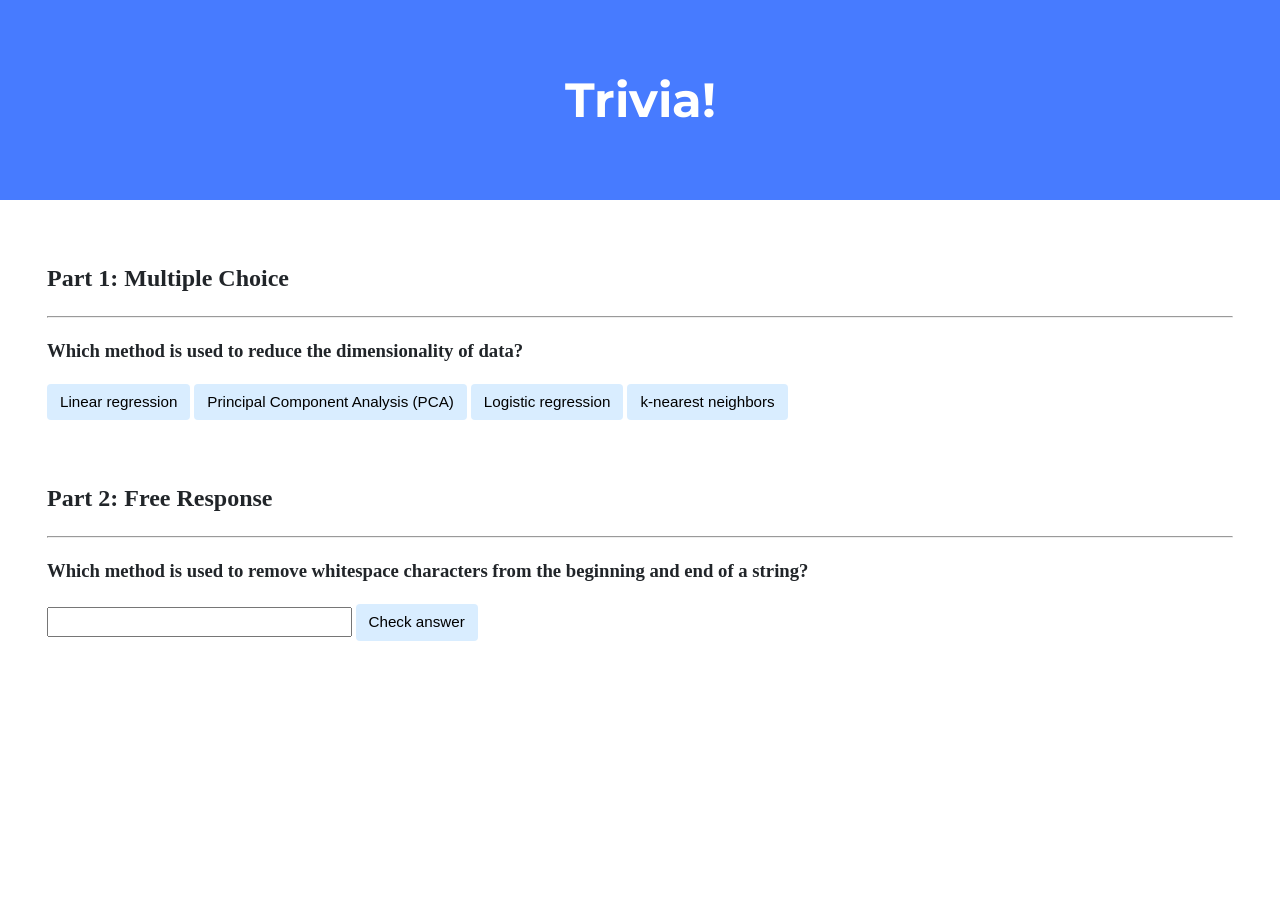
<file: Week_8/Task_1/index.html>
<!DOCTYPE html>

<html lang="en">
    <head>
        <link href="https://fonts.googleapis.com/css2?family=Montserrat:wght@500&display=swap" rel="stylesheet">
        <link href="styles.css" rel="stylesheet">

        <title>Trivia!</title>

    </head>

    <body>
        <div class="header">
            <h1>Trivia!</h1>
        </div>

        <div class="container">
            <div class="section">
                <h2>Part 1: Multiple Choice </h2>
                <hr>
                <h3> Which method is used to reduce the dimensionality of data? </h3>

                <button class="incorrect" type="text">Linear regression</button>
                <button class="correct" type="text">Principal Component Analysis (PCA)</button>
                <button class="incorrect" type="text">Logistic regression</button>
                <button class="incorrect" type="text">k-nearest neighbors</button>

                <p id="feedback1"></p>

            </div>

            <div class="section">
                <h2>Part 2: Free Response</h2>
                <hr>
                <!-- free response question -->
                 <h3>Which method is used to remove whitespace characters from the beginning and end of a string?</h3>

                <input type="text" id="answer"></input>
                <button id="check">Check answer</button>

                <p id="feedback2"></p>

            </div>
        </div>
        <script src="myscript.js"></script>
    </body>

</html>
</file>
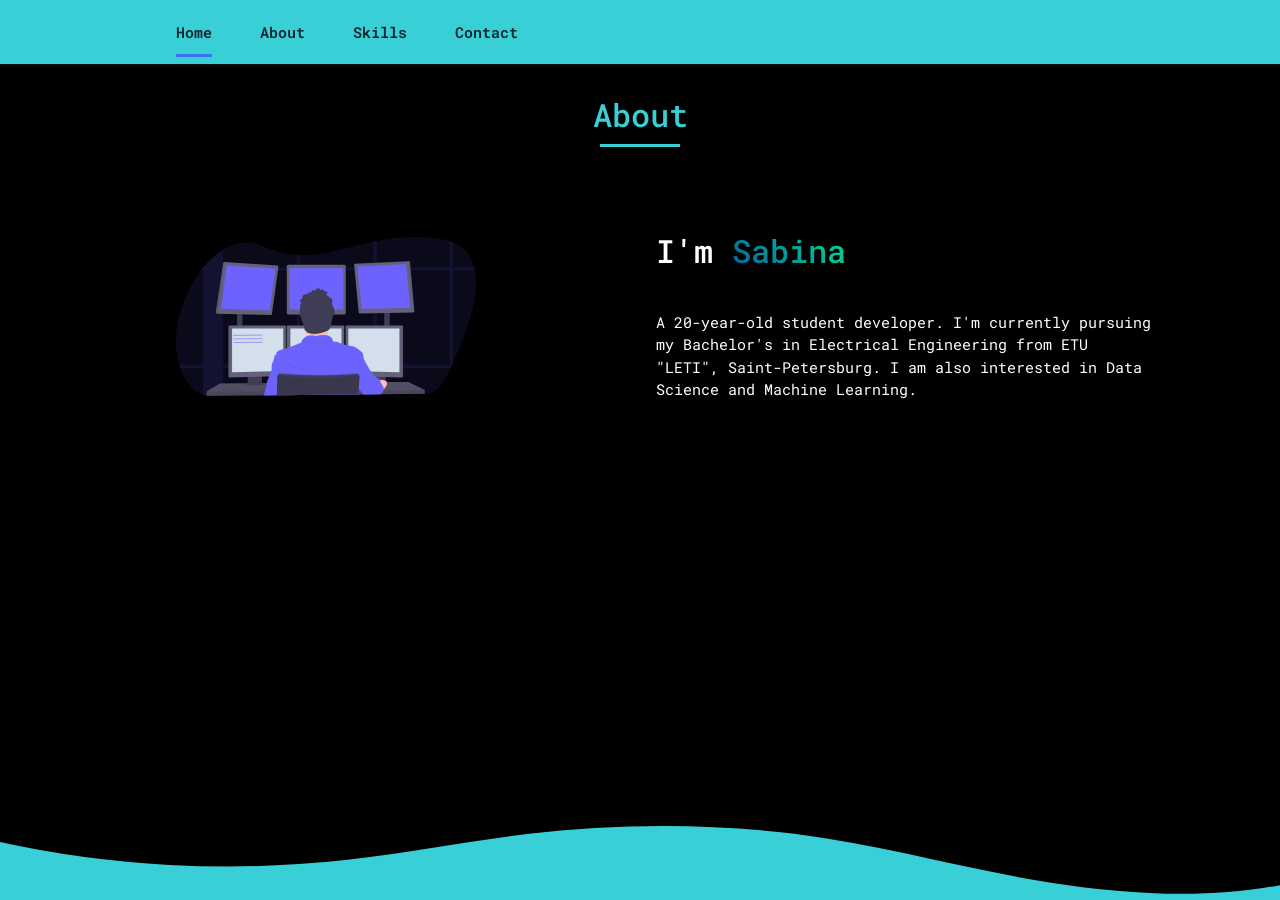
<file: Week_8/Task_2/about.html>
<!DOCTYPE html>

<html lang="en">
    <head>
        <!-- Required meta tags -->
        <meta charset="utf-8">
        <meta name="viewport" content="width=device-width, initial-scale=1, shrink-to-fit=no">

        <!-- Bootstrap CSS -->
        <link href="https://stackpath.bootstrapcdn.com/bootstrap/4.5.0/css/bootstrap.min.css" rel="stylesheet">
        <link href='https://unpkg.com/boxicons@2.0.7/css/boxicons.min.css' rel='stylesheet'>
        <link rel="stylesheet" href="https://cdnjs.cloudflare.com/ajax/libs/animate.css/4.1.1/animate.min.css" />

		<link href="styles.css" rel="stylesheet">

        <title>Ussina Sabina</title>

    </head>
    <body style="overflow: hidden;">
        <header class="l-header">
            <nav class="nav bd-grid">
                <div class="nav__menu" id="nav-menu">
                    <ul class="nav__list">
                        <li class="nav__item"><a href="index.html" class="nav__link active">Home</a></li>
                        <li class="nav__item"><a href="about.html" class="nav__link">About</a></li>
                        <li class="nav__item"><a href="skills.html" class="nav__link">Skills</a></li>
                        <li class="nav__item"><a href="contact.html" class="nav__link">Contact</a></li>
                    </ul>
                </div>

                <div class="nav__toggle" id="nav-toggle">
                    <i class="bx bx-menu"></i>
                </div>
            </nav>
        </header>

        <section class="about section" id="about">
            <h2 class="section-title" style="padding-bottom: 50px;">About</h2>
            <div class="about__container bd-grid">
                <div class="about__img">
                    <img src="img/about.svg" alt="" class="animate__animated animate__slow animate__lightSpeedInLeft">
                </div>

                <div>
                    <h2 class="about__subtitle animate__animated animate__slow animate__fadeInDown">I'm <span class="home__title-color" style="color: #00d1b2;">Sabina</span></h2>
                    <p class="about__text animate__animated animate__fadeInRight">A 20-year-old student developer. I'm currently pursuing my Bachelor's in Electrical Engineering from ETU "LETI", Saint-Petersburg. I am also interested in Data Science and Machine Learning.</p>
                </div>
            </div>
        </section>

        <div class="custom-shape-divider-bottom-1607104584">
            <svg data-name="Layer 1" xmlns="http://www.w3.org/2000/svg" viewBox="0 0 1200 120" preserveAspectRatio="none">
                <path d="M985.66,92.83C906.67,72,823.78,31,743.84,14.19c-82.26-17.34-168.06-16.33-250.45.39-57.84,11.73-114,31.07-172,41.86A600.21,600.21,0,0,1,0,27.35V120H1200V95.8C1132.19,118.92,1055.71,111.31,985.66,92.83Z" class="shape-fill"></path>
            </svg>
        </div>

        <script src="script.js"></script>
    </body>
</html>
</file>
<file: Week_8/Task_1/styles.css>
body {
    background-color: #fff;
    color: #212529;
    font-size: 1rem;
    font-weight: 400;
    line-height: 1.5;
    margin: 0;
    text-align: left;
}

.container {
    margin-left: auto;
    margin-right: auto;
    padding-left: 15px;
    padding-right: 15px;
}

.header {
    background-color: #477bff;
    color: #fff;
    margin-bottom: 2rem;
    padding: 2rem 1rem;
    text-align: center;
}

.section {
    padding: 0.5rem 2rem 1rem 2rem;
}

.section:hover {
    background-color: #f5f5f5;
    transition: color 2s ease-in-out, background-color 0.15s ease-in-out;
}

h1 {
    font-family: 'Montserrat', sans-serif;
    font-size: 48px;
}

button, input[type="submit"] {
    background-color: #d9edff;
    border: 1px solid transparent;
    border-radius: 0.25rem;
    font-size: 0.95rem;
    font-weight: 400;
    line-height: 1.5;
    padding: 0.375rem 0.75rem;
    text-align: center;
    transition: color 0.15s ease-in-out, background-color 0.15s ease-in-out, border-color 0.15s ease-in-out, box-shadow 0.15s ease-in-out;
    vertical-align: middle;
}


input[type="text"] {
    line-height: 1.8;
    width: 25%;
}

input[type="text"]:hover {
    background-color: #f5f5f5;
    transition: color 2s ease-in-out, background-color 0.15s ease-in-out;
}
</file>
<file: Week_8/Task_2/styles.css>
@import url("https://fonts.googleapis.com/css2?family=Roboto+Mono:wght@400;600;700&display=swap");

:root {
  --header-height: 3rem;
  --font-semi: 600;
}

:root {
  --body-font: 'Roboto Mono', monospace;
  --big-font-size: 2rem;
  --h2-font-size: 1.25rem;
  --normal-font-size: 0.938rem;
}

@media screen and (min-width: 768px) {
  :root {
    --big-font-size: 3.5rem;
    --h2-font-size: 2rem;
    --normal-font-size: 1rem;
  }
}

:root {
  --mb-1: 0.5rem;
  --mb-2: 1rem;
  --mb-3: 1.5rem;
  --mb-4: 2rem;
  --mb-5: 2.5rem;
  --mb-6: 3rem;
}

:root {
  --z-back: -10;
  --z-normal: 1;
  --z-tooltip: 10;
  --z-fixed: 100;
}

*, ::before, ::after {
  box-sizing: border-box;
}

html {
  scroll-behavior: smooth;
}

body {
  margin: 3rem 0 0 0;
  font-family: 'Roboto Mono', monospace;
  font-size: 0.938rem;
  color: white;
  background-color: #000;
}

h1, h2, p {
  margin: 0;
}

ul {
  margin: 0;
  padding: 0;
  list-style: none;
}

a,
a:focus,
a:hover {
  text-decoration: none;
}

img {
  max-width: 100%;
  height: auto;
  display: block;
}

.section-title {
  position: relative;
  font-size: 2rem;
  color: #38D0D6;
  margin-top: 2rem;
  margin-bottom: 3rem;
  text-align: center;
}

.section-title::after {
  position: absolute;
  content: "";
  width: 64px;
  height: 0.18rem;
  left: 0;
  right: 0;
  margin: auto;
  top: 2rem;
  background-color: #38D0D6;
}

.section {
  padding-top: 3rem;
  padding-bottom: 2rem;
}

.bd-grid {
  max-width: 1024px;
  display: grid;
  grid-template-columns: 100%;
  grid-column-gap: 2rem;
  width: calc(100% - 2rem);
  margin-left: 1rem;
  margin-right: 1rem;
}

.l-header {
  width: 100%;
  position: fixed;
  top: 0;
  left: 0;
  z-index: var(--z-fixed);
  background-color: #38D0D6;
  box-shadow: 0 1px 4px rgba(146, 161, 176, .15);
}

.nav {
  height: 3rem;
  display: flex;
  justify-content: space-between;
  align-items: center;
  font-weight: var(--font-semi);
  color: #fff;
}

@media screen and (max-width: 768px) {
  .nav__menu {
    position: fixed;
    top: 3rem;
    right: -100%;
    width: 80%;
    height: 100%;
    padding: 2rem;
    background-color: #0E2431;
    transition: .5s;
  }
}

.nav__item {
  margin-bottom: 2rem;
  color: #fff;
}

.nav__link {
  position: relative;
  color: #fff;
}

.nav__link:hover {
  position: relative;
}

.nav__link:hover::after {
  position: absolute;
  content: "";
  width: 100%;
  height: 0.18rem;
  left: 0;
  top: 2rem;
  background-color: #4070F4;
}

.nav__toggle {
  color: #000;
  font-size: 1.5rem;
  cursor: pointer;
}

.active::after {
  position: absolute;
  content: "";
  width: 100%;
  height: 0.18rem;
  left: 0;
  top: 2rem;
  background-color: #4070F4;
}

.show {
  right: 0;
}

.home {
  height: calc(100vh - 3rem);
  row-gap: 1rem;
}

.home__data {
  align-self: center;
}

.home__title {
  font-size: var(--big-font-size);
  margin-bottom: var(--mb-5);
}

.home__title-color {
  background-color: #00d1b2;
  background-size: 100%;
  background-repeat: repeat;
  background-image: linear-gradient(45deg, #06609c, #01e196);
  -webkit-background-clip: text;
  -webkit-text-fill-color: transparent;
  -moz-background-clip: text;
  -moz-text-fill-color: transparent;
}

.home__social {
  display: flex;
  flex-direction: column;
}

.home__social-icon {
  width: max-content;
  margin-bottom: 20px;
  font-size: 2.5rem;
  color: #0E2431;
}

.home__social-icon:hover {
  color: #4070F4;
}

.home__img {
  position: absolute;
  right: 0;
  bottom: 0;
  width: 300px;
  padding-bottom: 130px;
}

.button {
  display: inline-block;
  background-color: #38D0D6;
  color: #fff;
  padding: .75rem 2.5rem;
  font-weight: var(--font-semi);
  border-radius: .5rem;
}

.button:hover {
  box-shadow: 0 10px 36px rgba(0, 0, 0, .15);
}

.about__container {
  row-gap: 2rem;
  text-align: center;
}

.about__subtitle {
  margin-bottom: 40px;
}

.about__img {
  justify-self: center;
  width: 400px;
}

.about__img img {
  width: 300px;
  border-radius: .5rem;
}

.skills__container {
  row-gap: 2rem;
  text-align: center;
  padding-bottom: 20px;
}

.skills__subtitle {
  margin-bottom: 1rem;
}

.skills__list {
  padding-top: 20px;
}

.skills__data {
  display: flex;
  justify-content: space-between;
  align-items: center;
  position: relative;
  font-weight: var(--font-semi);
  padding: .5rem 1rem;
  margin-bottom: 2rem;
  border-radius: .5rem;
  box-shadow: 0 4px 25px rgba(14, 36, 49, .15);
}

.skills__icon {
  font-size: 2.5rem;
  margin-right: 1rem;
  color: #40b2f4;
}

.skills__names {
  display: flex;
  align-items: center;
}

.skills__bar {
  position: absolute;
  left: 0;
  bottom: 0;
  background-color: #4070F4;
  height: .25rem;
  border-radius: .5rem;
  z-index: var(--z-back);
}

.skills__python {
  width: 90%;
}

.skills__git {
  width: 70%;
}

.skills__postgresql {
  width: 80%;
}

.skills__pytorch {
  width: 65%;
}

.skills__img {
  border-radius: .5rem;
  padding-left: 80px;
}

.contact__input {
  width: 100%;
  font-size: 0.938rem;
  font-weight: var(--font-semi);
  padding: 1rem;
  border-radius: .5rem;
  border: 1.5px solid #0E2431;
  outline: none;
  margin-bottom: 2rem;
}

.contact__button {
  display: block;
  border: none;
  outline: none;
  font-size: 0.938rem;
  cursor: pointer;
  margin-left: auto;
}

@media screen and (min-width: 768px) {
  body {
    margin: 0;
  }

  .section {
    padding-top: 4rem;
    padding-bottom: 3rem;
  }

  .section-title {
    margin-bottom: var(--mb-6);
  }

  .section-title::after {
    width: 80px;
    top: 3rem;
  }

  .nav {
    height: calc(3rem + 1rem);
  }

  .nav__list {
    display: flex;
    padding-top: 0;
  }

  .nav__item {
    margin-left: var(--mb-6);
    margin-bottom: 0;
  }

  .nav__toggle {
    display: none;
  }

  .nav__link {
    color: #0E2431;
  }

  .home {
    height: 100vh;
  }

  .home__data {
    align-self: flex-end;
  }

  .home__social {
    padding-top: 0;
    padding-bottom: 2.5rem;
    flex-direction: row;
    align-self: flex-end;
  }

  .home__social-icon {
    margin-bottom: 0;
    margin-right: 2rem;
  }

  .home__img {
    width: 457px;
    bottom: 15%;
  }

  .about__container, .skills__container {
    grid-template-columns: repeat(2, 1fr);
    align-items: center;
    text-align: initial;
  }

  .about__img img {
    width: 300px;
  }

  .contact__form {
    width: 360px;
  }

  .contact__container {
    justify-items: center;
  }
}

@media screen and (min-width: 1024px) {
  .bd-grid {
    margin-left: auto;
    margin-right: auto;
  }

  .home__img {
    right: 10%;
  }
}

.pt-130 {
  padding-top: 130px;
}

.mb-25 {
  margin-bottom: 25px;
}

.mb-15 {
  margin-bottom: 15px;
}

.mb-60 {
  margin-bottom: 60px;
}

.mb-80 {
  margin-bottom: 80px;
}

@media only screen and (min-width: 768px) and (max-width: 991px) {
  .contact-section .contact-wrapper {
    margin-bottom: 50px;
  }
}

@media (max-width: 767px) {
  .contact-section .contact-wrapper {
    margin-bottom: 50px;
  }

  .submit-btn {
    display: flex;
    justify-content: center;
    align-items: center;
  }
}

.contact-section .contact-wrapper .contact-form .single-form {
  margin-bottom: 20px;
}

.contact-section .contact-wrapper .contact-form .single-form .form-input {
  width: 100%;
  border-radius: 30px;
  background: #292a2b;
  box-shadow: 0px 0px 45px rgba(181, 181, 181, 0.16);
  padding: 18px 30px;
  line-height: 1;
  color: #5B657E;
  border: 1px solid transparent;
  transition: all 0.3s ease-out 0s;
}

.contact-section .contact-wrapper .contact-form .single-form .form-input:focus {
  border-color: #286ADE;
}

.contact-section .contact-wrapper .contact-form .main-btn:hover {
  box-shadow: 0px 8px 23px rgba(40, 106, 222, 0.32);
}

.custom-shape-divider-bottom-1607104584 {
  position: absolute;
  bottom: 0;
  left: 0;
  width: 100%;
  overflow: hidden;
  line-height: 0;
}

.custom-shape-divider-bottom-1607104584 svg {
  position: relative;
  display: block;
  width: calc(100% + 1.3px);
  height: 75px;
}

.custom-shape-divider-bottom-1607104584 .shape-fill {
  fill: #38D0D6;
}

.contact-img {
  padding-bottom: 50px;
  padding-left: 50px;
}
</file>
